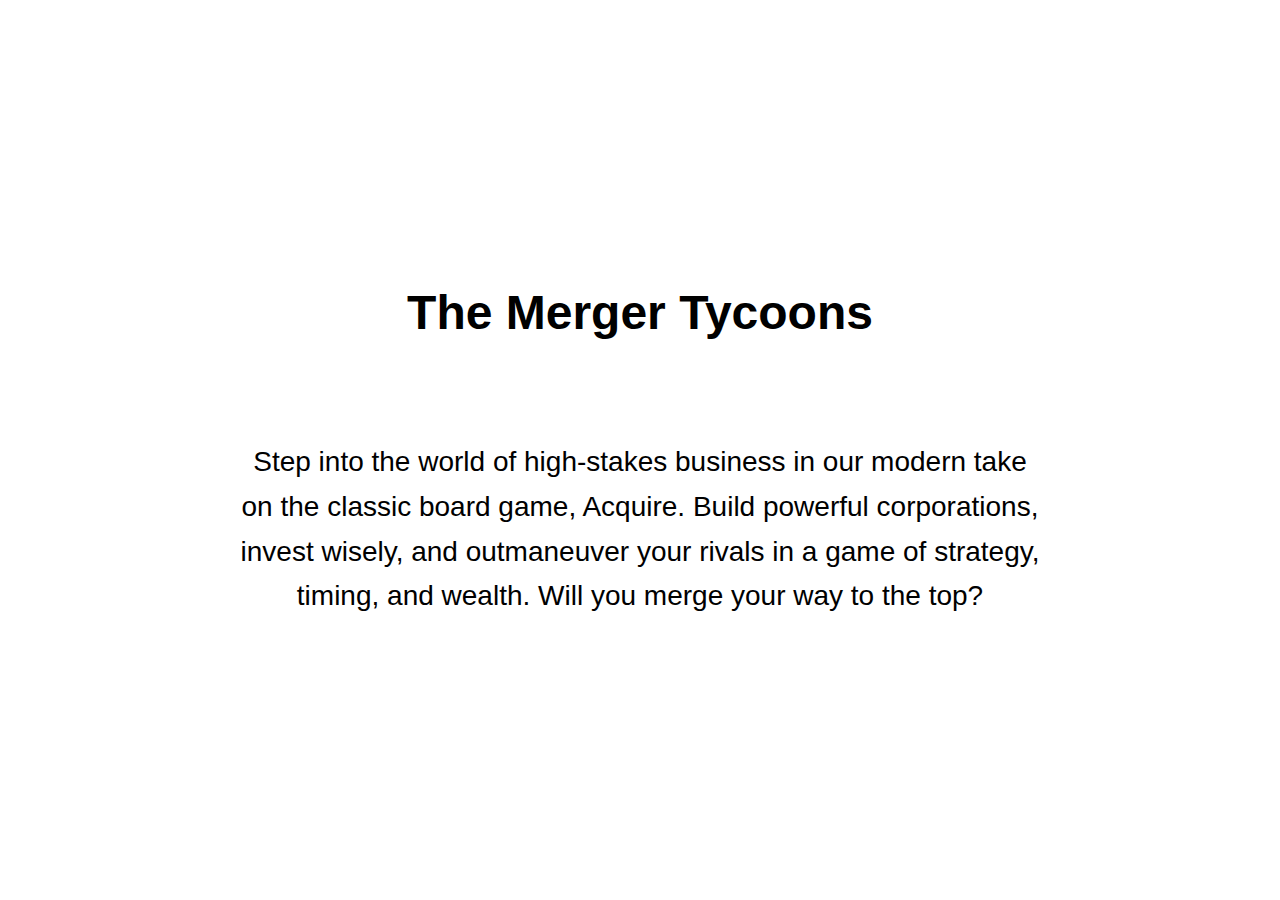
<file: public/index.html>
<!DOCTYPE html>
<html lang="en">
  <head>
    <meta charset="UTF-8" />
    <meta name="viewport" content="width=device-width, initial-scale=1.0" />
    <title>The Merger Tycoons</title>
    <style>
      body {
        margin: 0;
        font-family: sans-serif;
        background: url("https://cf.geekdo-images.com/FfguJeknahk88vKT7C3JLA__original/img/9xV86q5SLQAJtOsr0KKw5G6UOMM=/0x0/filters:format(jpeg)/pic7376875.jpg");
        background-size: cover;
        display: flex;
        flex-direction: column;
        align-items: center;
        justify-content: center;
        height: 100vh;
        padding: 0 20px;
        text-align: center;
      }
      h1 {
        font-size: 3rem;
        background-color: rgba(255, 255, 255, 0.615);
        border-radius: 20px;
        padding: 20px;
      }
      p {
        font-size: 28px;
        max-width: 800px;
        line-height: 1.6;
        background-color: rgba(255, 255, 255, 0.615);
        border-radius: 20px;
        padding: 20px;
      }
    </style>
  </head>
  <body>
    <h1>The Merger Tycoons</h1>
    <p>
      Step into the world of high-stakes business in our modern take on the
      classic board game, Acquire. Build powerful corporations, invest wisely,
      and outmaneuver your rivals in a game of strategy, timing, and wealth.
      Will you merge your way to the top?
    </p>
  </body>
</html>
</file>
